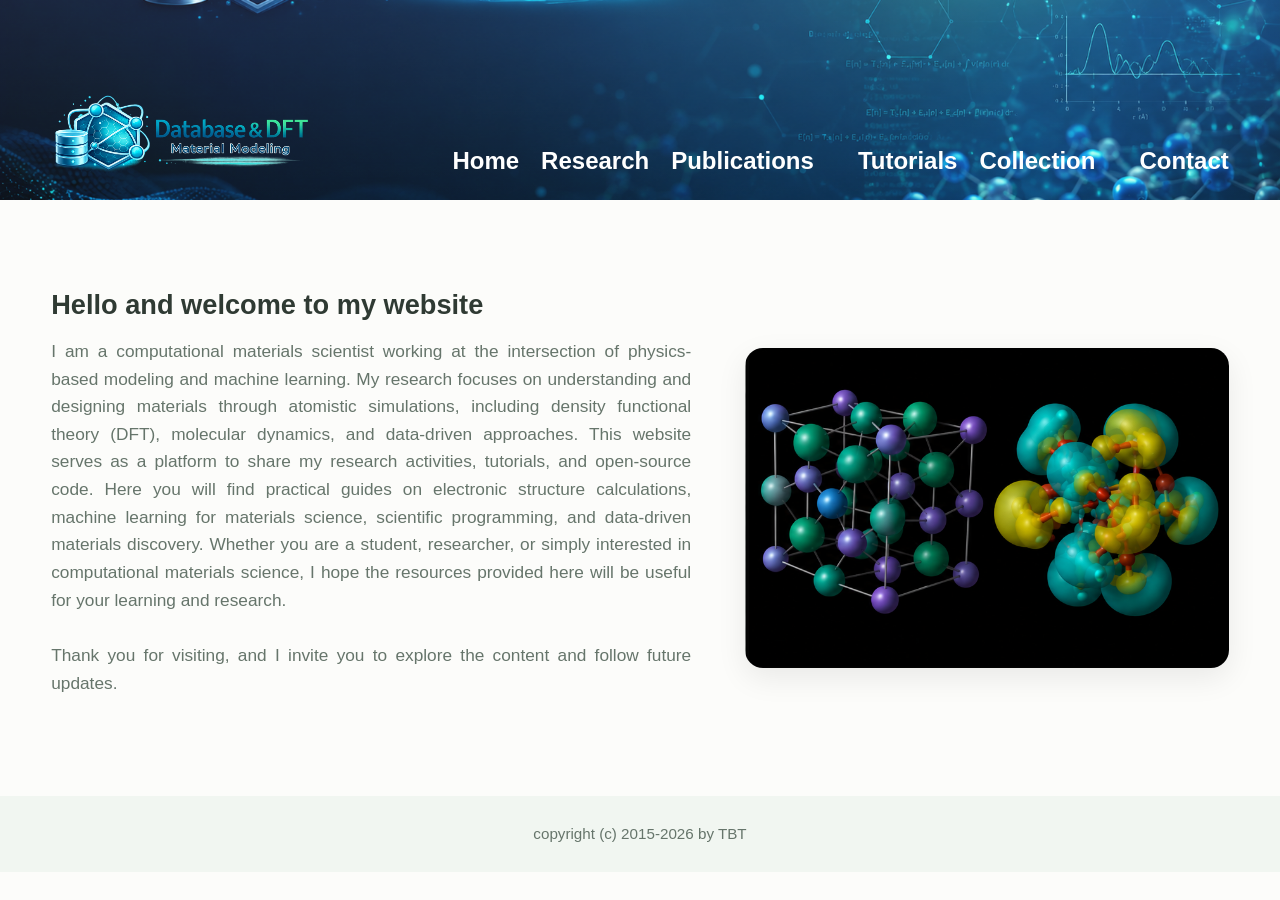
<file: index.html>
<!DOCTYPE html>
<html lang="en">
<head>
  <meta charset="UTF-8" />
  <meta name="viewport" content="width=device-width, initial-scale=1.0" />
  <title>het Zonnetje</title>
  <link rel="stylesheet" href="styles/style.css" />
</head>
<body>

  <header>
    <div class="container nav">
      <div class="logo">
        <img class="logo-icon" src="images/logo.png" alt="Het Zonnetje">
	<span> 
 
        </span>
      </div>
      <nav>
        <ul>
	   <li><a href="index.html">Home</a></li>
          <li><a href="overons.html">Research</a></li>
          <li><a href="praktische.html">Publications</li>
	      <li><a href="nieuws.html">Tutorials</a></li>
         <li><a href="collections.html">Collection</a><li>
          <li><a href="contact.html">Contact</a></li>
        </ul>
      </nav>
    </div>
  </header>

  <main>
    <section class="hero" id="home">
      <div class="container hero-grid">
        <div>
          <h1> Hello and welcome to my website </h1>
          <p>

          I am a computational materials scientist working at the intersection of physics-based modeling and machine learning. My research focuses on understanding and designing materials through atomistic simulations, including density functional theory (DFT), molecular dynamics, and data-driven approaches.

          This website serves as a platform to share my research activities, tutorials, and open-source code. Here you will find practical guides on electronic structure calculations, machine learning for materials science, scientific programming, and data-driven materials discovery.

          Whether you are a student, researcher, or simply interested in computational materials science, I hope the resources provided here will be useful for your learning and research.

          </p>

          <p>

          Thank you for visiting, and I invite you to explore the content and follow future updates.

          </p>
        </div>

      <div class="hero-card">
          <img id="hero-image" src="images/img_hello/pic1.png" alt="Research Image">
      </div>

    </section>

  </main>

  <footer>
    <div class="container">
      <p> copyright (c) 2015-2026 by TBT </p>
    </div>
  </footer>


  <script src="js/hello_slider.js"></script>

</body>
</html>
</file>
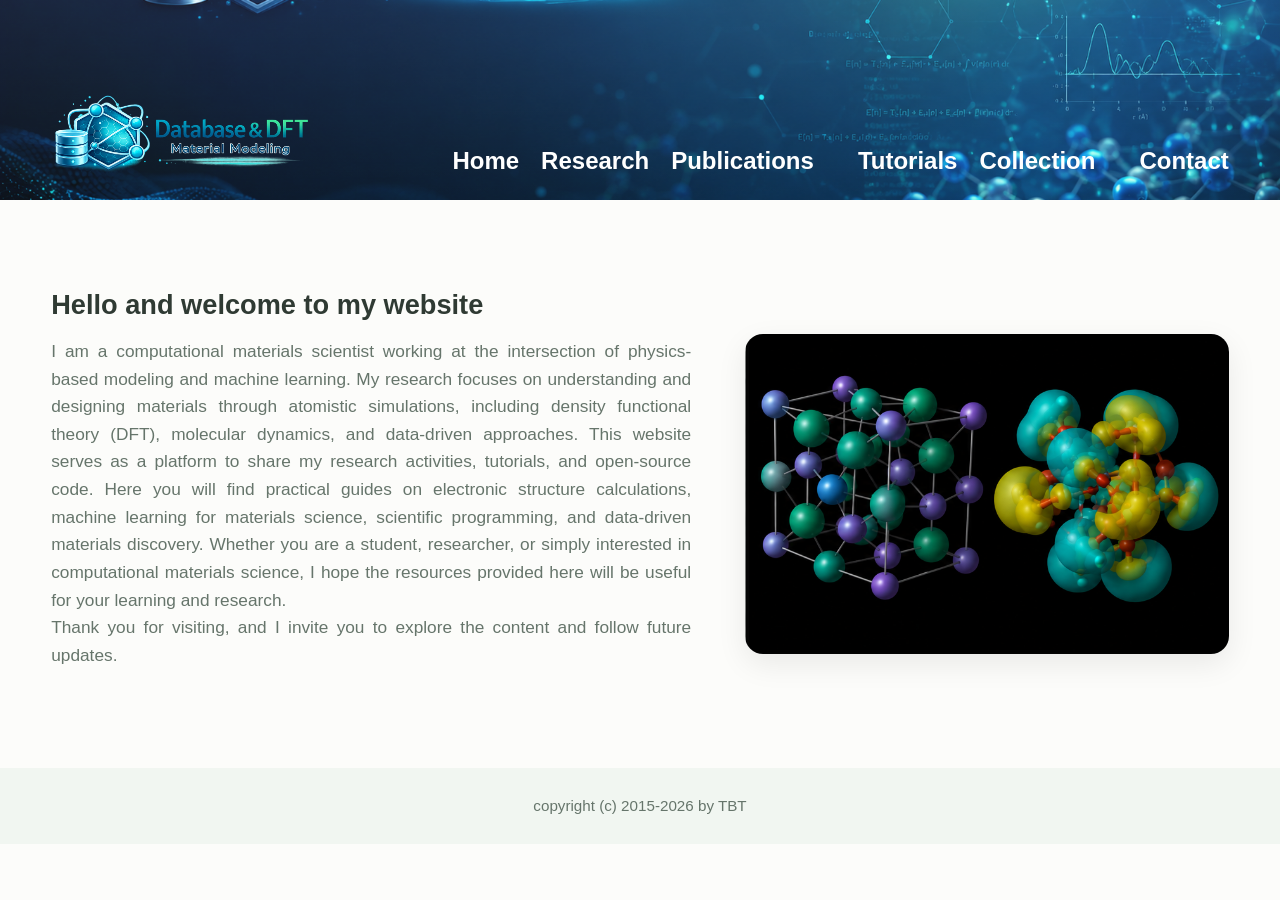
<file: collection.html>
<!DOCTYPE html>
<html lang="en">
<head>
  <meta charset="UTF-8" />
  <meta name="viewport" content="width=device-width, initial-scale=1.0" />
  <title>TruongBaTai</title>
  <link rel="stylesheet" href="styles/style.css" />
</head>
<body>

  <header>
    <div class="container nav">
      <div class="logo">
        <img class="logo-icon" src="images/logo.png" alt="Het Zonnetje">
	<span> 
 
        </span>
      </div>
      <nav>
        <ul>
	   <li><a href="index.html">Home</a></li>
          <li><a href="research.html">Research</a></li>
          <li><a href="publication.html">Publications</li>
	      <li><a href="tutorial.html">Tutorials</a></li>
         <li><a href="collection.html">Collection</a><li>
          <li><a href="contact.html">Contact</a></li>
        </ul>
      </nav>
    </div>
  </header>

  <main>
    <section class="hero" id="home">

      <div class="container hero-grid">

        <div>
          <h1> Hello and welcome to my website </h1>
          <p>
          I am a computational materials scientist working at the intersection of physics-based modeling and machine learning. My research focuses on understanding and designing materials through atomistic simulations, including density functional theory (DFT), molecular dynamics, and data-driven approaches.

          This website serves as a platform to share my research activities, tutorials, and open-source code. Here you will find practical guides on electronic structure calculations, machine learning for materials science, scientific programming, and data-driven materials discovery.

          Whether you are a student, researcher, or simply interested in computational materials science, I hope the resources provided here will be useful for your learning and research. <br>

          Thank you for visiting, and I invite you to explore the content and follow future updates. <br>
          </p>

        </div>

      <div class="hero-card">
          <img id="hero-image" src="images/img_hello/pic1.png" alt="Research Image">
      </div>
      </div>
    </section>

  </main>

  <footer>
    <div class="container">
      <p> copyright (c) 2015-2026 by TBT </p>
    </div>
  </footer>


  <script src="js/hello_slider.js"></script>

</body>
</html>
</file>
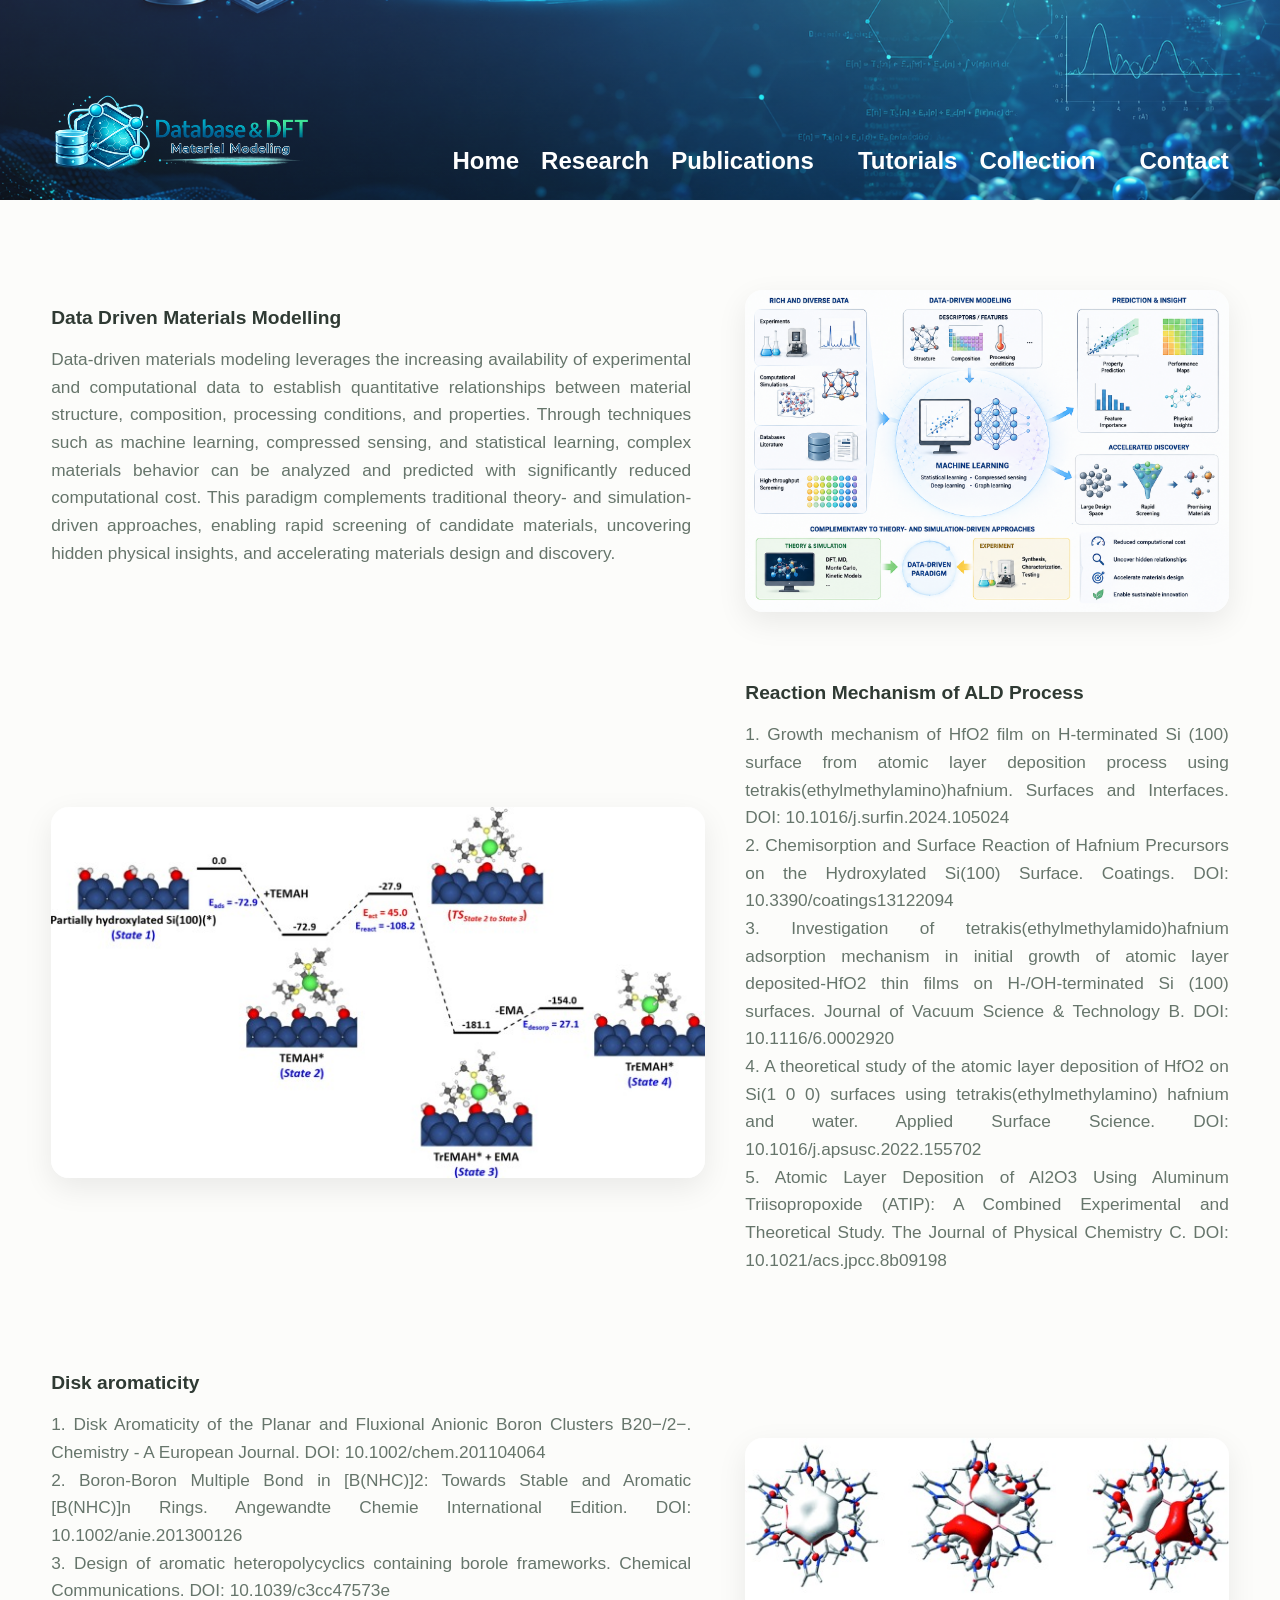
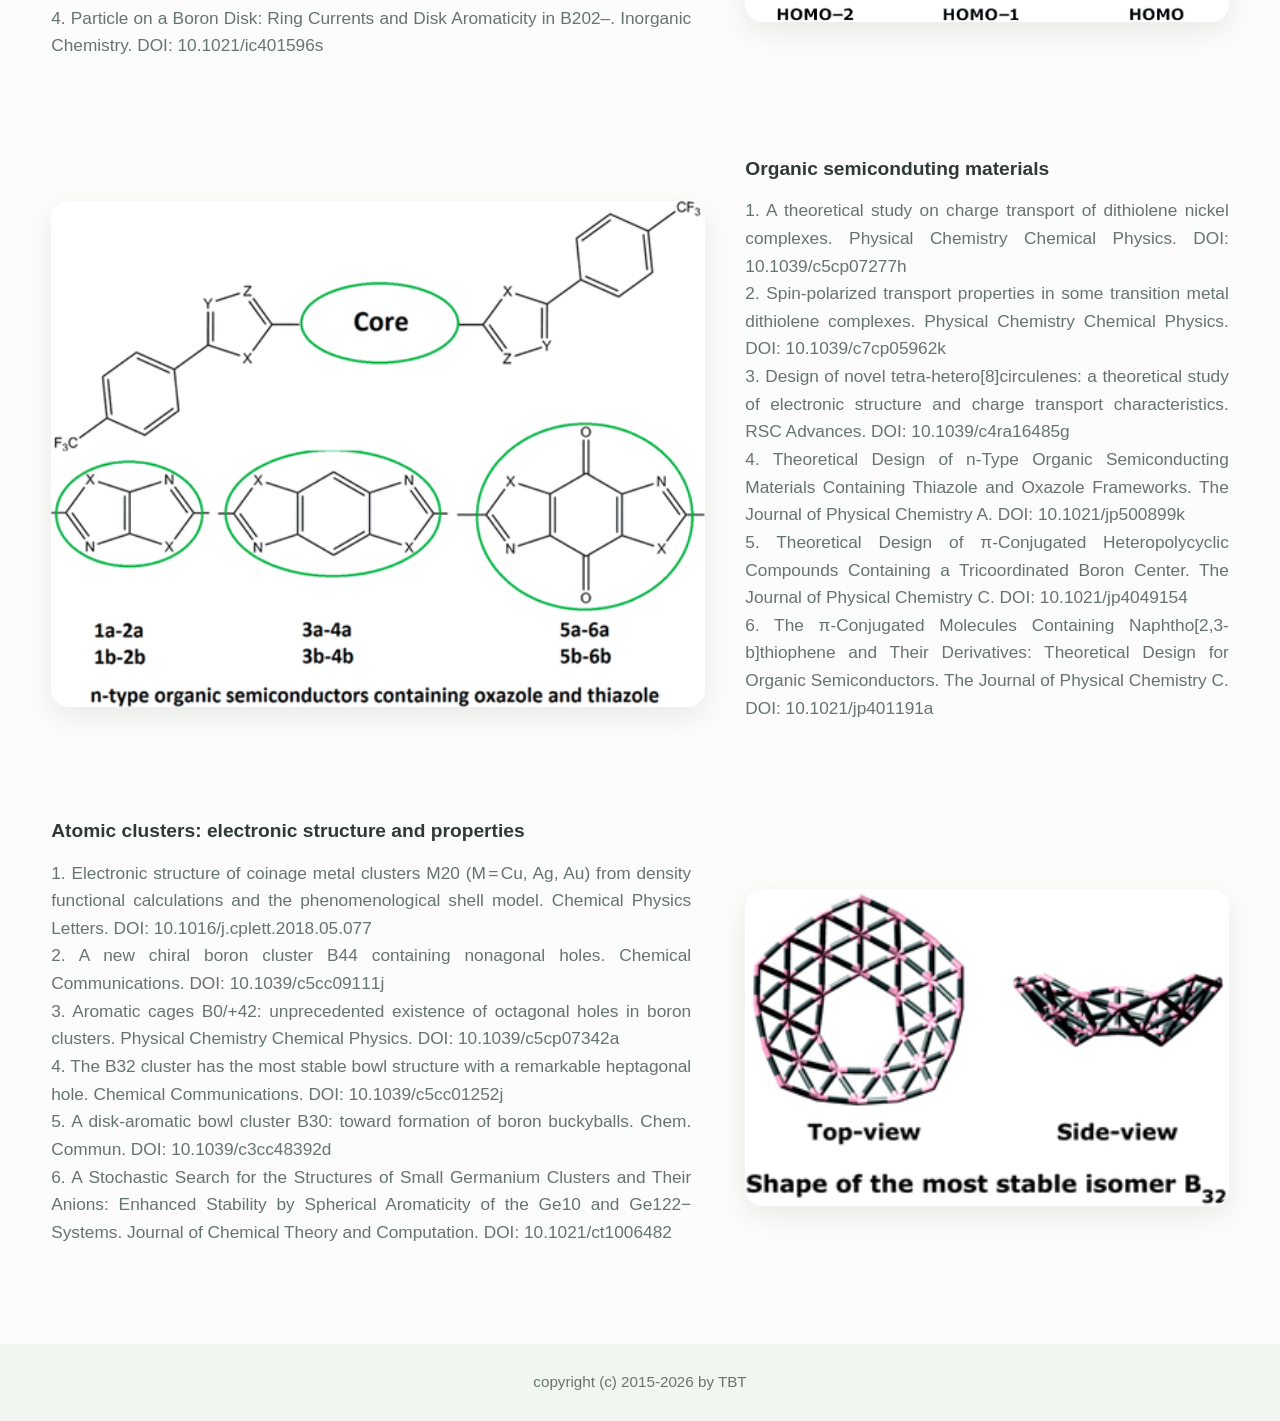
<file: publication.html>
<!DOCTYPE html>
<html lang="en">
<head>
  <meta charset="UTF-8" />
  <meta name="viewport" content="width=device-width, initial-scale=1.0" />
  <title>Dr. Truong Ba Tai</title>
  <link rel="stylesheet" href="styles/style.css" />
</head>
<body>

  <header>
    <div class="container nav">
      <div class="logo">
        <img class="logo-icon" src="images/logo.png" alt="Het Zonnetje">
	<span> 
 
        </span>
      </div>
      <nav>
        <ul>
	   <li><a href="index.html">Home</a></li>
          <li><a href="research.html">Research</a></li>
          <li><a href="publication.html">Publications</li>
	      <li><a href="tutorial.html">Tutorials</a></li>
         <li><a href="collection.html">Collection</a><li>
          <li><a href="contact.html">Contact</a></li>
        </ul>
      </nav>
    </div>
  </header>

  <main>

    <section class="publication" id="publication">
      <div class="container">

      <div class="publication-grid">
        <div class="publication-text">
          <h3> Data Driven Materials Modelling </h3>
          <p>
          Data-driven materials modeling leverages the increasing availability of experimental and computational data to establish quantitative relationships between material structure, composition, processing conditions, and properties. Through techniques such as machine learning, compressed sensing, and statistical learning, complex materials behavior can be analyzed and predicted with significantly reduced computational cost. This paradigm complements traditional theory- and simulation-driven approaches, enabling rapid screening of candidate materials, uncovering hidden physical insights, and accelerating materials design and discovery.
          </p>

        </div>

        <div class="publication-card">
            <img id="publication-image" src="images/img_publication/pic1_1.png" alt="Research Image">
        </div>
      </div>

      <!-- Topic 2 -->
      <div class="publication-grid">
        <div class="publication-text">
          <h3> Reaction Mechanism of ALD Process</h3>
          <p>
            1. Growth mechanism of HfO2 film on H-terminated Si (100) surface from atomic layer deposition process using tetrakis(ethylmethylamino)hafnium. Surfaces and Interfaces. DOI: 10.1016/j.surfin.2024.105024<br>
            2. Chemisorption and Surface Reaction of Hafnium Precursors on the Hydroxylated Si(100) Surface. Coatings. DOI: 10.3390/coatings13122094 <br>
            3. Investigation of tetrakis(ethylmethylamido)hafnium adsorption mechanism in initial growth of atomic layer deposited-HfO2 thin films on H-/OH-terminated Si (100) surfaces. Journal of Vacuum Science & Technology B. DOI: 10.1116/6.0002920 <br>
            4. A theoretical study of the atomic layer deposition of HfO2 on Si(1 0 0) surfaces using tetrakis(ethylmethylamino) hafnium and water. Applied Surface Science. DOI: 10.1016/j.apsusc.2022.155702 <br>
            5. Atomic Layer Deposition of Al2O3 Using Aluminum Triisopropoxide (ATIP): A Combined Experimental and Theoretical Study. The Journal of Physical Chemistry C. DOI: 10.1021/acs.jpcc.8b09198
          </p>
        </div>

        <div class="publication-card">
          <img id="publication-image2" src="images/img_publication/pic2_3.png" alt="ALD research">

        </div>
      </div>

      <!-- Topic 3 -->
      <div class="publication-grid">
        <div class="publication-text">
          <h3>Disk aromaticity</h3>
          <p>
            1. Disk Aromaticity of the Planar and Fluxional Anionic Boron Clusters B20−/2−.  Chemistry - A European Journal. DOI: 10.1002/chem.201104064 <br>
            2. Boron-Boron Multiple Bond in [B(NHC)]2: Towards Stable and Aromatic [B(NHC)]n Rings. Angewandte Chemie International Edition. DOI: 10.1002/anie.201300126 <br>
            3. Design of aromatic heteropolycyclics containing borole frameworks. Chemical Communications. DOI: 10.1039/c3cc47573e <br>
            4. Particle on a Boron Disk: Ring Currents and Disk Aromaticity in B202–. Inorganic Chemistry. DOI: 10.1021/ic401596s <br>
          </p>
        </div>
        <div class="publication-card">
          <img id="publication-image3" src="images/img_publication/pic3_3.png" alt="ALD research">

        </div>
    </div>
      <!-- Topic 4 -->
      <div class="publication-grid">
        <div class="publication-text">
          <h3>Organic semiconduting materials</h3>
          <p>
            1. A theoretical study on charge transport of dithiolene nickel complexes. Physical Chemistry Chemical Physics. DOI: 10.1039/c5cp07277h <br>
            2. Spin-polarized transport properties in some transition metal dithiolene complexes. Physical Chemistry Chemical Physics. DOI: 10.1039/c7cp05962k <br>
            3. Design of novel tetra-hetero[8]circulenes: a theoretical study of electronic structure and charge transport characteristics. RSC Advances. DOI: 10.1039/c4ra16485g <br>
            4. Theoretical Design of n-Type Organic Semiconducting Materials Containing Thiazole and Oxazole Frameworks. The Journal of Physical Chemistry A. DOI: 10.1021/jp500899k <br>
            5. Theoretical Design of π-Conjugated Heteropolycyclic Compounds Containing a Tricoordinated Boron Center. The Journal of Physical Chemistry C. DOI: 10.1021/jp4049154 <br>
            6. The π-Conjugated Molecules Containing Naphtho[2,3-b]thiophene and Their Derivatives: Theoretical Design for Organic Semiconductors. The Journal of Physical Chemistry C. DOI: 10.1021/jp401191a <br>
          </p>
        </div>
        <div class="publication-card">
          <img id="publication-image4" src="images/img_publication/pic4_1.png" alt="organic semiconductors">

        </div>
      </div>
      <!-- Topic 5 -->
      <div class="publication-grid">
        <div class="publication-text">
          <h3>Atomic clusters: electronic structure and  properties</h3>
          <p>
            1. Electronic structure of coinage metal clusters M20 (M = Cu, Ag, Au) from density functional calculations and the phenomenological shell model. Chemical Physics Letters. DOI: 10.1016/j.cplett.2018.05.077 <br>
            2. A new chiral boron cluster B44 containing nonagonal holes. Chemical Communications. DOI: 10.1039/c5cc09111j <br>
            3. Aromatic cages B0/+42: unprecedented existence of octagonal holes in boron clusters. Physical Chemistry Chemical Physics. DOI: 10.1039/c5cp07342a <br>
            4. The B32 cluster has the most stable bowl structure with a remarkable heptagonal hole. Chemical Communications. DOI: 10.1039/c5cc01252j <br>
            5. A disk-aromatic bowl cluster B30: toward formation of boron buckyballs. Chem. Commun. DOI: 10.1039/c3cc48392d <br>
            6. A Stochastic Search for the Structures of Small Germanium Clusters and Their Anions: Enhanced Stability by Spherical Aromaticity of the Ge10 and Ge122− Systems. Journal of Chemical Theory and Computation. DOI: 10.1021/ct1006482 <br>

          </p>
        </div>
        <div class="publication-card">
          <img id="publication-image5" src="images/img_publication/pic5_3.png" alt="ALD research">

        </div>
    </div>

    </div>

    </section>

  </main>

  <footer>
    <div class="container">
      <p> copyright (c) 2015-2026 by TBT </p>
    </div>
  </footer>


    <script src="js/pub3_slider.js"></script>

    <script src="js/pub2_slider.js"></script>

    <script src="js/pub4_slider.js"></script>

    <script src="js/pub5_slider.js"></script>


</body>
</html>
</file>
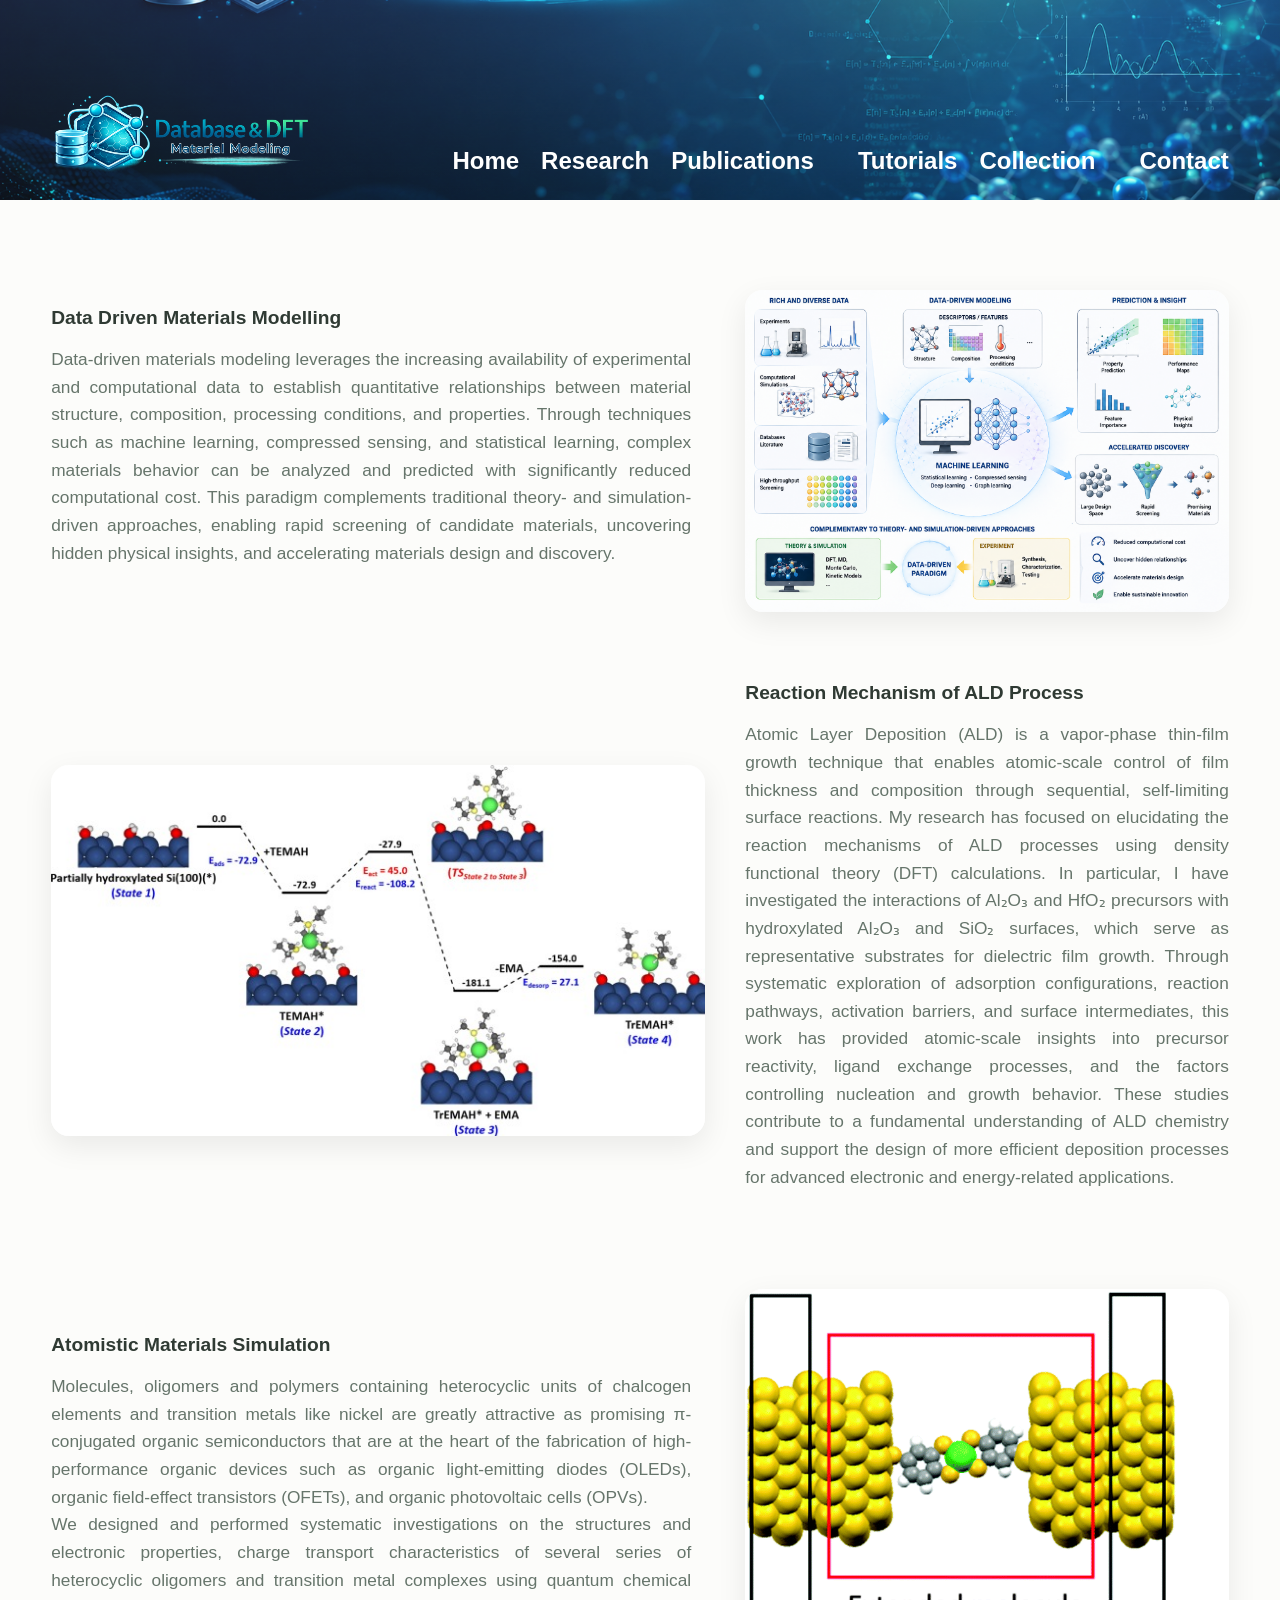
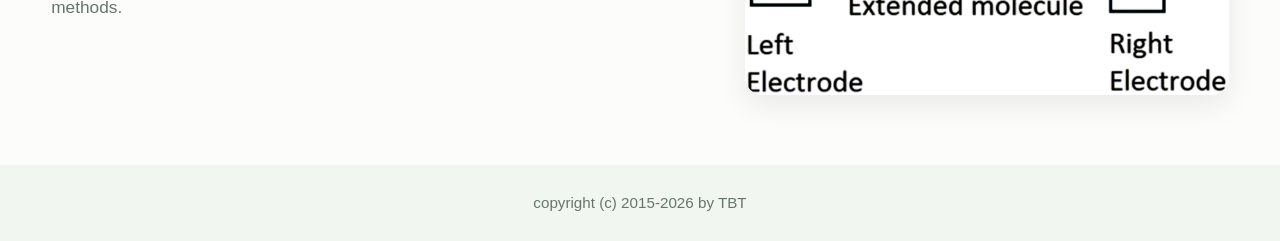
<file: research.html>
<!DOCTYPE html>
<html lang="en">
<head>
  <meta charset="UTF-8" />
  <meta name="viewport" content="width=device-width, initial-scale=1.0" />
  <title>Dr. Truong Ba Tai</title>
  <link rel="stylesheet" href="styles/style.css" />
</head>
<body>

  <header>
    <div class="container nav">
      <div class="logo">
        <img class="logo-icon" src="images/logo.png" alt="Het Zonnetje">
	<span> 
 
        </span>
      </div>
      <nav>
        <ul>
	   <li><a href="index.html">Home</a></li>
          <li><a href="research.html">Research</a></li>
          <li><a href="publication.html">Publications</li>
	      <li><a href="tutorial.html">Tutorials</a></li>
         <li><a href="collection.html">Collection</a><li>
          <li><a href="contact.html">Contact</a></li>
        </ul>
      </nav>
    </div>
  </header>

  <main>
    <section class="research" id="research">
      <div class="container">

      <div class="research-grid">
        <div class="research-text">
          <h3> Data Driven Materials Modelling </h3>
          <p>
          Data-driven materials modeling leverages the increasing availability of experimental and computational data to establish quantitative relationships between material structure, composition, processing conditions, and properties. Through techniques such as machine learning, compressed sensing, and statistical learning, complex materials behavior can be analyzed and predicted with significantly reduced computational cost. This paradigm complements traditional theory- and simulation-driven approaches, enabling rapid screening of candidate materials, uncovering hidden physical insights, and accelerating materials design and discovery.
          </p>

        </div>

        <div class="research-card">
            <img id="research-image" src="images/img_research/pic1.png" alt="Research Image">
        </div>
      </div>

      <!-- Topic 2 -->
      <div class="research-grid">
        <div class="research-text">
          <h3> Reaction Mechanism of ALD Process</h3>
          <p>

          Atomic Layer Deposition (ALD) is a vapor-phase thin-film growth technique that enables atomic-scale control of film thickness and composition through sequential, self-limiting surface reactions.

          My research has focused on elucidating the reaction mechanisms of ALD processes using density functional theory (DFT) calculations. In particular, I have investigated the interactions of Al₂O₃ and HfO₂ precursors with hydroxylated Al₂O₃ and SiO₂ surfaces, which serve as representative substrates for dielectric film growth. Through systematic exploration of adsorption configurations, reaction pathways, activation barriers, and surface intermediates, this work has provided atomic-scale insights into precursor reactivity, ligand exchange processes, and the factors controlling nucleation and growth behavior. These studies contribute to a fundamental understanding of ALD chemistry and support the design of more efficient deposition processes for advanced electronic and energy-related applications.

          </p>
        </div>

        <div class="research-card">
          <img id="research-image2" src="images/img_research/pic2_3.png" alt="ALD research">

        </div>
      </div>

      <!-- Topic 3 -->
      <div class="research-grid">
        <div class="research-text">
          <h3>Atomistic Materials Simulation</h3>
          <p>
            Molecules, oligomers and polymers containing heterocyclic units of chalcogen elements and transition metals like nickel are greatly attractive as promising π-conjugated organic semiconductors that are at the heart of the fabrication of high-performance organic devices such as organic light-emitting diodes (OLEDs), organic field-effect transistors (OFETs), and organic photovoltaic cells (OPVs).<br>
            We designed and performed systematic investigations on the structures and electronic properties, charge transport characteristics of several series of heterocyclic oligomers and transition metal complexes using quantum chemical methods.
          </p>
        </div>
        <div class="research-card">
          <img id="research-image3" src="images/img_research/pic3_3.png" alt="ALD research">

        </div>

    </div>

    </div>

    </section>

  </main>

  <footer>
    <div class="container">
      <p> copyright (c) 2015-2026 by TBT </p>
    </div>
  </footer>


    <script src="js/research3_slider.js"></script>

    <script src="js/research2_slider.js"></script>


</body>
</html>
</file>
<file: styles/style.css>
:root {
  --primary: #6dbb75;
  --primary-dark: #4f9c57;
  --secondary: #f8f4ea;
  --accent: #ffd66b;
  --text: #2f3a33;
  --muted: #66756b;
  --white: #ffffff;
  --shadow: 0 10px 30px rgba(0, 0, 0, 0.08);
  --radius: 18px;
  --max-width: 1200px;
}

* {
  box-sizing: border-box;
  margin: 0;
  padding: 0;
}

html {
  scroll-behavior: smooth;
}

body {
  font-family: Arial, Helvetica, sans-serif;
  line-height: 1.6;
  color: var(--text);
  background: #fcfcfa;
}

a {
  text-decoration: none;
  color: inherit;
}

img {
  max-width: 100%;
  display: block;
}

.container {
  width: min(92%, var(--max-width));
  margin: 0 auto;
}

/* Header */

header {
  background:
    linear-gradient(rgba(255, 255, 255, 0.1), rgba(255, 255, 0, 0.05)),
    url("../images/photo_header.png")
    center/cover no-repeat;
  min-height: 200px;

  display: flex;
  flex-direction: column;
  justify-content: flex-end;
}

.nav {
  display: flex;
  align-items: flex-end;
  justify-content: space-between;
  padding: 20px 0;
}


.logo {
  display: flex;
  flex-direction: column;
  line-height: 1.1;
  font-weight: bold;
  max-width: 260px;
  flex-shrink: 0;
}


.logo span {
  font-size: 18px;
  font-weight: normal;
  color: var(--white);
}

.logo-icon {
    width: 350px !important;
    height: auto !important;
    object-fit: contain;
}


nav ul {
  list-style: none;
  display: flex;
  gap: 22px;
  flex-wrap: wrap;
  align-items: center;
}

nav a {
  color: var(--white);
  font-size: 1.5rem;
  font-weight: 600;
  transition: color 0.2s ease;
}

nav a:hover {
  color: var(--white);
}

.nav-btn:hover {
  background: var(--white);
  transform: translateY(-1px);
}

/* Hero */
.hero {
  background: none;
  padding: 90px 0 70px;
}

.hero-grid {
  display: grid;
  grid-template-columns: 1.15fr 0.85fr;
  gap: 40px;
  align-items: center;
}

.hero h1 {
  font-size: clamp(1.08rem, 5vw, 1.7rem);
  line-height: 1.1;
  margin-bottom: 18px;
}

.hero p {
  font-size: 1.08rem;
  color: var(--muted);
  max-width: 640px;
  margin-bottom: 28px;
  text-align: justify;
}

.hero-card { 
 background: var(--white);
 border-radius: var(--radius);
 box-shadow: var(--shadow);
 overflow: hidden;
 padding: 0;
}

.hero-card img {
 width: 100%;
 height: 100%;
 display: block;
 object-fit: cover;
}

/* research*/
.research {
  background: none;
  padding: 90px 0 70px;
}

.research-grid {
  display: grid;
  grid-template-columns: 1.15fr 0.85fr;
  gap: 40px;
  align-items: center;
  margin-bottom: 70px;
}

.research-grid:last-child {
  margin-bottom: 0;
}

.research-grid:nth-child(even) .research-text {
  order: 2;
}

.research-grid:nth-child(even) .research-card {
  order: 1;
}

.research h3 {
  font-size: clamp(1.08rem, 5vw, 1.2rem);
  line-height: 1.1;
  margin-bottom: 18px;
}

.research p {
  font-size: 1.08rem;
  color: var(--muted);
  max-width: 640px;
  margin-bottom: 28px;
  text-align: justify;
}

.research-card {
 background: var(--white);
 border-radius: var(--radius);
 box-shadow: var(--shadow);
 overflow: hidden;
 padding: 0;
}

.research-card img {
 width: 100%;
 height: 100%;
 display: block;
 object-fit: cover;
}

/* publication*/
.publication {
  background: none;
  padding: 90px 0 70px;
}

.publication-grid {
  display: grid;
  grid-template-columns: 1.15fr 0.85fr;
  gap: 40px;
  align-items: center;
  margin-bottom: 70px;
}

.publication-grid:last-child {
  margin-bottom: 0;
}

.publication-grid:nth-child(even) .publication-text {
  order: 2;
}

.publication-grid:nth-child(even) .publication-card {
  order: 1;
}

.publication h3 {
  font-size: clamp(1.08rem, 5vw, 1.2rem);
  line-height: 1.1;
  margin-bottom: 18px;
}

.publication p {
  font-size: 1.08rem;
  color: var(--muted);
  max-width: 640px;
  margin-bottom: 28px;
  text-align: justify;
}

.publication-card {
 background: var(--white);
 border-radius: var(--radius);
 box-shadow: var(--shadow);
 overflow: hidden;
 padding: 0;
}

.publication-card img {
 width: 100%;
 height: 100%;
 display: block;
 object-fit: cover;
}




/* Footer */
footer {
  background: #f1f6f1;
  padding: 26px 0;
  text-align: center;
  color: var(--muted);
  font-size: 0.95rem;
}

/* Responsive */
@media (max-width: 960px) {
  .hero-grid,
  .vision-grid,
  .contact-grid,
  .cards,
  .info-grid {
    grid-template-columns: 1fr;
  }

  .nav {
    flex-direction: column;
    align-items: flex-start;
  }

  nav ul {
    gap: 14px;
  }

  .hero {
    padding: 70px 0 50px;
  }
}
</file>
